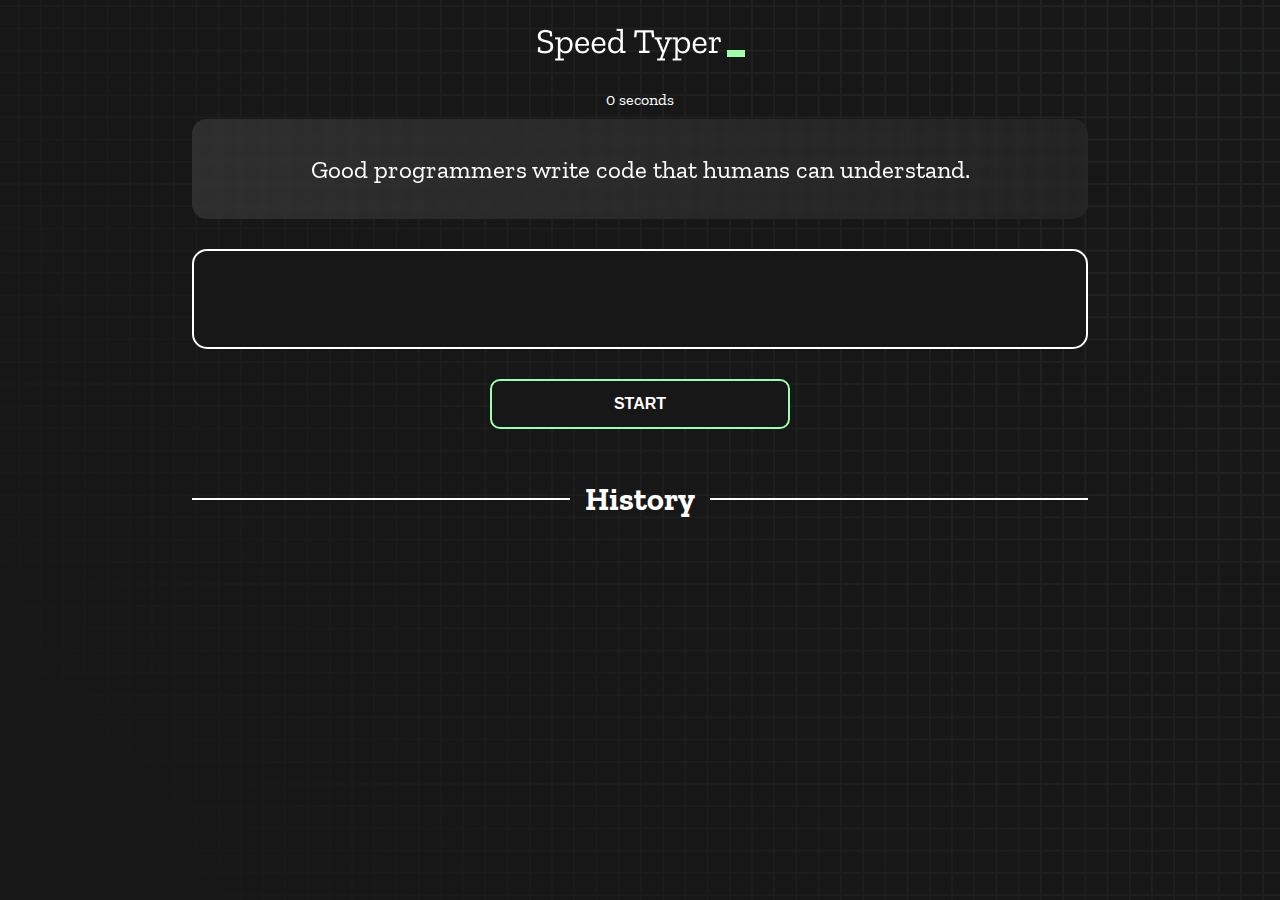
<file: index.html>
<!DOCTYPE html>
<html lang="en">

<head>
  <meta charset="UTF-8" />
  <meta http-equiv="X-UA-Compatible" content="IE=edge" />
  <meta name="viewport" content="width=device-width, initial-scale=1.0" />
  <title>Speed Monster</title>
  <link rel="stylesheet" href="styles.css" />
  <link rel="preconnect" href="https://fonts.googleapis.com" />
  <link rel="preconnect" href="https://fonts.gstatic.com" crossorigin />
  <link href="https://fonts.googleapis.com/css2?family=Zilla+Slab:wght@300;400;500&display=swap" rel="stylesheet" />
</head>

<body>
  <h1 class="title"><img src="./logo.png" /></h1>
  <div id="show-time">0 seconds</div>

  <div class="box-container">
    <div id="question"></div>

    <div id="display" class="inactive"></div>

    <div class="buttons">
      <button id="start">START</button>
    </div>

    <div class="divider-container">
      <div class="line"></div>
      <h1 class="title2">History</h1>
      <div class="line"></div>
    </div>
    <div id="histories"></div>
  </div>

  <div id="countdown"></div>
  <div id="modal-background" class="hidden"></div>
  <div id="result" class="hidden"></div>

  <script src="./history.js"></script>
  <script src="./script.js"></script>
</body>

</html>
</file>
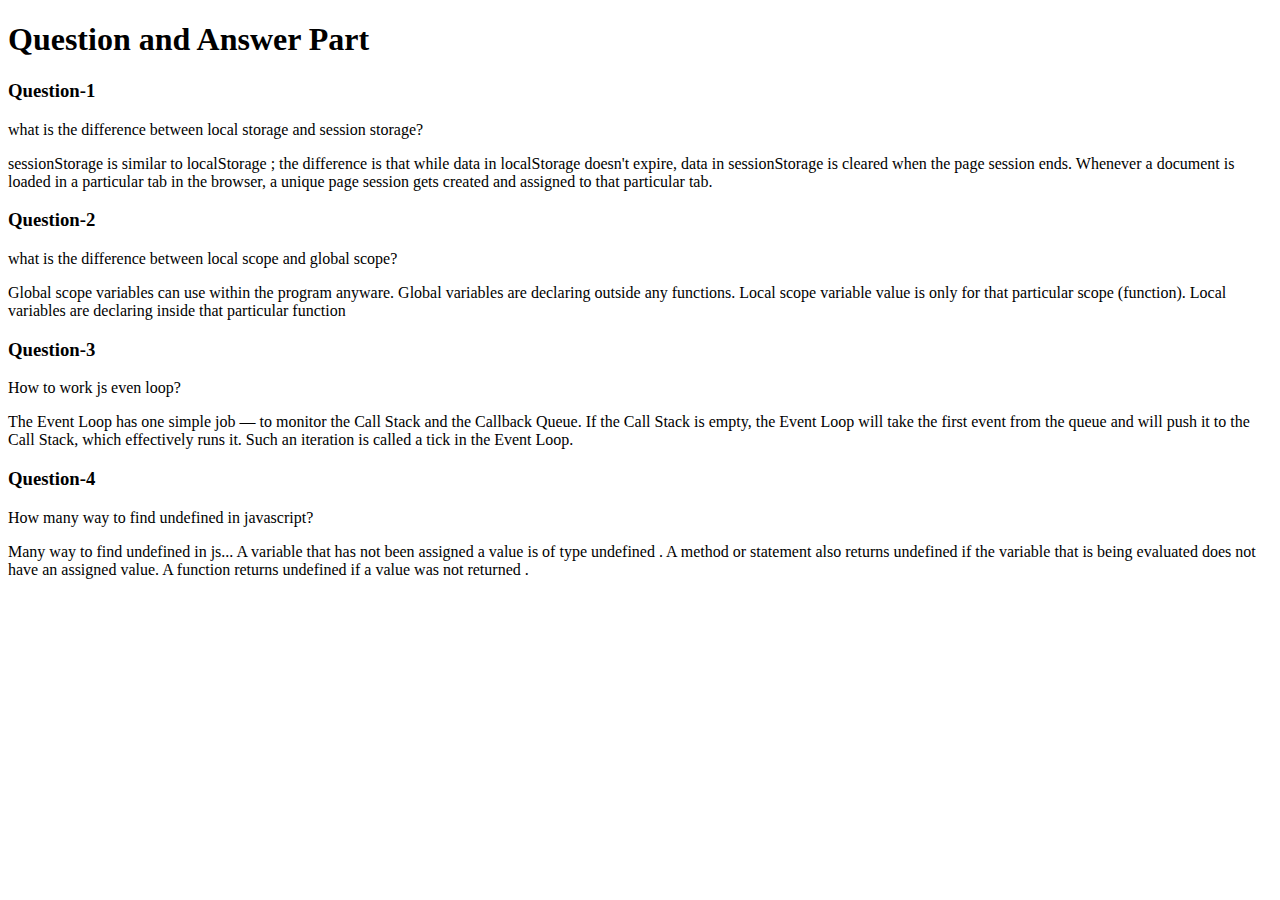
<file: blog.html>
<!DOCTYPE html>
<html lang="en">

<head>
    <meta charset="UTF-8">
    <meta http-equiv="X-UA-Compatible" content="IE=edge">
    <meta name="viewport" content="width=device-width, initial-scale=1.0">
    <title>Blog Item</title>
</head>

<body>
    <h1>
        Question and Answer Part
    </h1>
    <main>
        <div>
            <h3>Question-1</h3>
            <p>what is the difference between local storage and session storage?</p>
            <p>sessionStorage is similar to localStorage ; the difference is that while data in localStorage doesn't
                expire,
                data in sessionStorage is cleared when the page session ends. Whenever a document is loaded in a
                particular
                tab in the browser, a unique page session gets created and assigned to that particular tab.</p>
        </div>
        <div>
            <h3>Question-2</h3>
            <p>what is the difference between local scope and global scope?</p>
            <p>Global scope variables can use within the program anyware. Global variables are declaring outside any
                functions. Local scope variable value is only for that particular scope (function). Local variables are
                declaring inside that particular function</p>
        </div>
        <div>
            <h3>Question-3</h3>
            <p>How to work js even loop?</p>
            <p>The Event Loop has one simple job — to monitor the Call Stack and the Callback Queue. If the Call Stack
                is empty, the Event Loop will take the first event from the queue and will push it to the Call Stack,
                which effectively runs it. Such an iteration is called a tick in the Event Loop.</p>
        </div>
        <div>
            <h3>Question-4</h3>
            <p>How many way to find undefined in javascript? </p>
            <p>Many way to find undefined in js...
                A variable that has not been assigned a value is of type undefined . A method or statement also returns
                undefined if the variable that is being evaluated does not have an assigned value. A function returns
                undefined if a value was not returned .</p>
        </div>

    </main>
</body>

</html>
</file>
<file: styles.css>
* {
  padding: 0;
  margin: 0;
  box-sizing: border-box;
}

body {
  background-image: url("./bg.png");
  background-size: cover;
  background-position: left top;
  font-family: "Zilla Slab", serif;
}

.box-container {
  width: 70%;
  margin: 0 auto;
}

#question {
  height: 100px;
  display: flex;
  align-items: center;
  justify-content: center;
  color: white;
  font-size: 25px;
  border-radius: 15px;
  background: rgb(255, 255, 255);
  background: linear-gradient(92.49deg,
      rgba(255, 255, 255, 0.1) 0.18%,
      rgba(255, 255, 255, 0.05) 99.85%);
  backdrop-filter: blur(5px);
  margin-bottom: 30px;
}

#display {
  height: 100px;
  display: flex;
  flex-wrap: wrap;
  align-items: center;
  padding-left: 5rem;
  color: white;
  font-size: 32px;
  background-color: #171717;
  border: 2px solid #9dffad;
  border-radius: 15px;
}

#countdown {
  position: fixed;
  height: 100vh;
  width: 100vw;
  background-color: rgba(0, 0, 0, 0.8);
  top: 0;
  left: 0;
  display: flex;
  align-items: center;
  justify-content: center;
  font-size: 3rem;
  color: white;
  display: none;
}

#result {
  position: fixed;
  top: 50%;
  left: 50%;
  transform: translate(-50%, -50%);
  height: 250px;
  width: 400px;
  background-color: #171717;
  border-radius: 15px;
  border: 2px solid #9dffad;
  color: white;
  text-align: center;
  padding: 2rem;
}

#show-time {
  text-align: center;
  color: white;
  margin: 10px 0;
}

.green {
  color: #9dffad;
}

.red {
  color: #eb6565;
}

.bold {
  font-weight: 700;
}

.inactive {
  border: 2px solid white !important;
}

.hidden {
  display: none;
}

.title {
  text-align: center;
  color: white;
  margin: 20px 0;
}

.divider-container {
  height: 80px;
  display: flex;
  justify-content: center;
  align-items: center;
  gap: 15px;
  margin: 0 auto;
}

.line {
  height: 2px;
  background: white;
  width: 100%;
}

.title2 {
  color: white;
  display: block;
}

.buttons {
  display: flex;
  justify-content: center;
  margin: 30px 0;
}

button {
  padding: 10px 20px;
  border: none;
  font-size: 16px;
  font-weight: bold;
  width: 300px;
  height: 50px;
  color: white;
  background-color: #171717;
  border-radius: 10px;
  border: 2px solid #9dffad;
  cursor: pointer;
}

#histories {
  display: grid;
  grid-template-columns: repeat(3, minmax(0, 1fr));
  gap: 2rem;
}



.card {
  width: 100%;
  height: 100%;
  padding: 50px;
  display: flex;
  justify-content: space-between;
  align-items: center;
  padding: 20px 30px;
  color: white;
  border-radius: 15px;
  background: rgb(255, 255, 255);
  background: linear-gradient(92.49deg,
      rgba(255, 255, 255, 0.1) 0.18%,
      rgba(255, 255, 255, 0.05) 99.85%);
  backdrop-filter: blur(5px);
  margin-bottom: 30px;
}

#modal-background {
  background: rgb(255, 255, 255);
  background: linear-gradient(92.49deg,
      rgba(255, 255, 255, 0.1) 0.18%,
      rgba(255, 255, 255, 0.05) 99.85%);
  backdrop-filter: blur(5px);
  height: 100vh;
  width: 100%;
  position: fixed;
  top: 0;
}


/* responsive part...................... */


@media only screen and (max-width: 700px) {
  .box-container {
    padding: 0 20px;
    width: 100%;
  }

  .card {
    flex-direction: column;
  }

  #histories {
    display: flex;
    flex-wrap: wrap;
    justify-content: space-around;
  }
}
</file>
